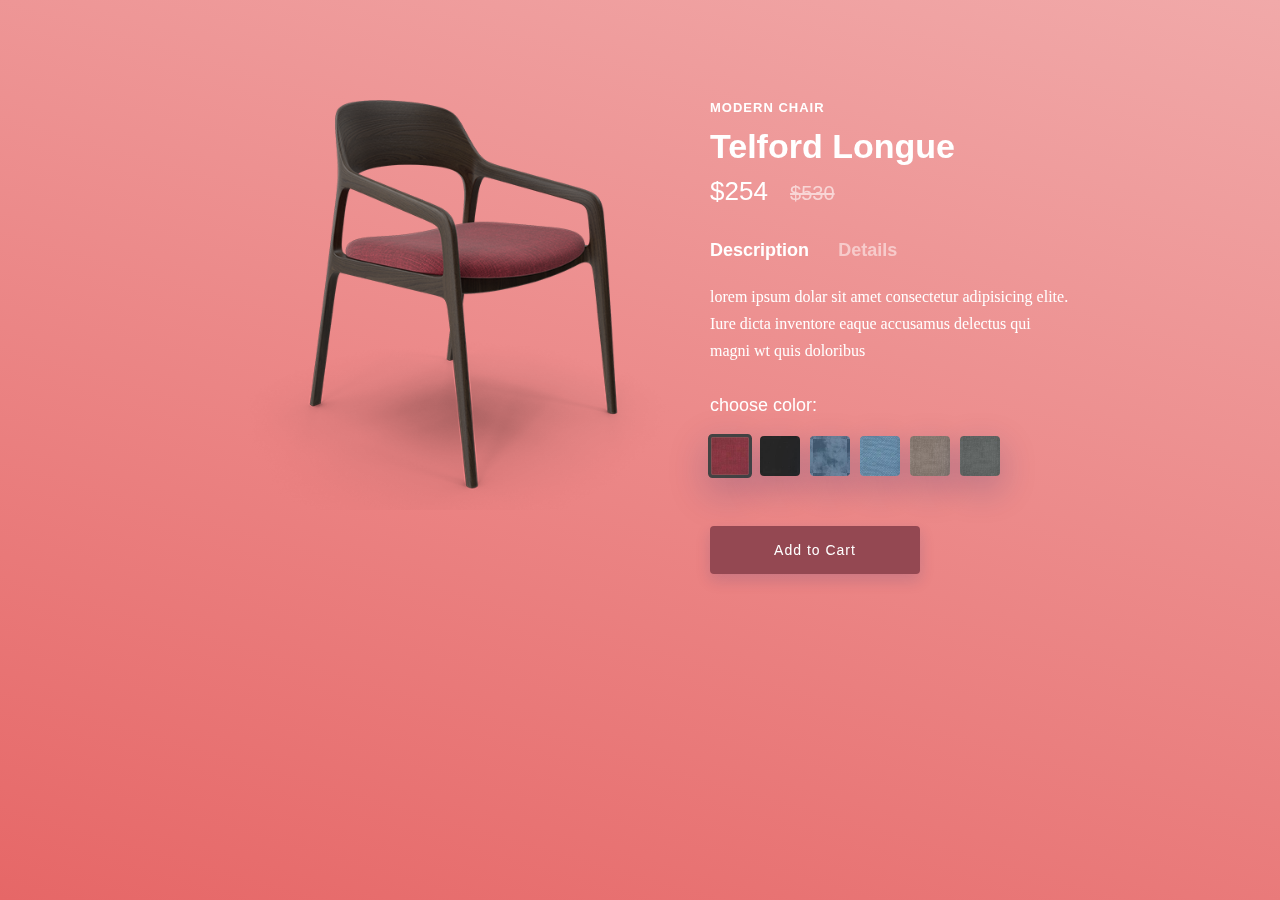
<file: index.html>
<!DOCTYPE html>
<html>
<head>
   
    <title>Modern chair</title>
    <link rel="stylesheet" href="styles.css">
</head>
<body>
    <div class="section-fluid-main">
      <div class="section">
        <div class="info-wrap mob-margin">
      
             <p class="title-up">Modern chair</p>
             <h2>Telford Longue</h2>
             <h4>$254 <span>$530</span></h4>
             <div class="section-fluid">
               <input class="desc-btn" type="radio" id="desc-1" name="desc-btn" checked>
               <label for="desc-1">Description</label>
               <input class="desc-btn" type="radio" id="desc-2" name="desc-btn">
                <label for="desc-2">Details</label>
               
                 <div class="section-fluid desc-sec accor-1">
                 <p>
                     lorem ipsum dolar sit amet consectetur adipisicing elite. Iure dicta
                     inventore eaque accusamus delectus qui magni wt quis doloribus

                 </p>
               </div>
               <div class="section-fluid desc-sec accor-2">
                  <div class="section-inline">
                    <p><span>80</span>cm<br>Length</p>
                  </div>
                  <div class="section-inline">
                    <p><span>65</span>cm<br>Width</p>
                  </div>
                  <div class="section-inline">
                    <p><span>90</span>cm<br>Height</p>
                  </div>
                  <div class="section-inline">
                    <p><span>17.6</span>lbs<br>Weight</p>
                  </div>
               </div>
             </div>
               <h5>choose color:</h5>
          </div>
             <input type="radio" id="color-1" name="color-btn" class="color-btn for-color-1" checked>
             <label class="first-color" for="color-1"></label>
             <input type="radio" id="color-2" name="color-btn" class="color-btn for-color-2">
             <label class="color-2" for="color-2"></label>
             <input type="radio" id="color-3" name="color-btn" class="color-btn for-color-3">
             <label class="color-3" for="color-3"></label>
             <input type="radio" id="color-4" name="color-btn" class="color-btn for-color-4">
             <label class="color-4" for="color-4"></label>
             <input type="radio" id="color-5" name="color-btn" class="color-btn for-color-5">
             <label class="color-5" for="color-5"></label>
             <input type="radio" id="color-6" name="color-btn" class="color-btn for-color-6">
             <label class="color-6" for="color-6"></label>
             <div class="info-wrap">
                <a href="#" class="btn">Add to Cart</a>
             </div>
             <div class="img-wrap chair-1"></div>  
             <div class="img-wrap chair-2"></div>
             <div class="img-wrap chair-3"></div>
             <div class="img-wrap chair-4"></div>
             <div class="img-wrap chair-5"></div>
             <div class="img-wrap chair-6"></div>
             <div class="back-color"></div>
             <div class="back-color chair-2"></div>
             <div class="back-color chair-3"></div>
             <div class="back-color chair-3"></div>
             <div class="back-color chair-4"></div>
             <div class="back-color chair-5"></div>
             <div class="back-color chair-6"></div>
      
               </div> 
            </div>
     </body>
     </html>
</file>
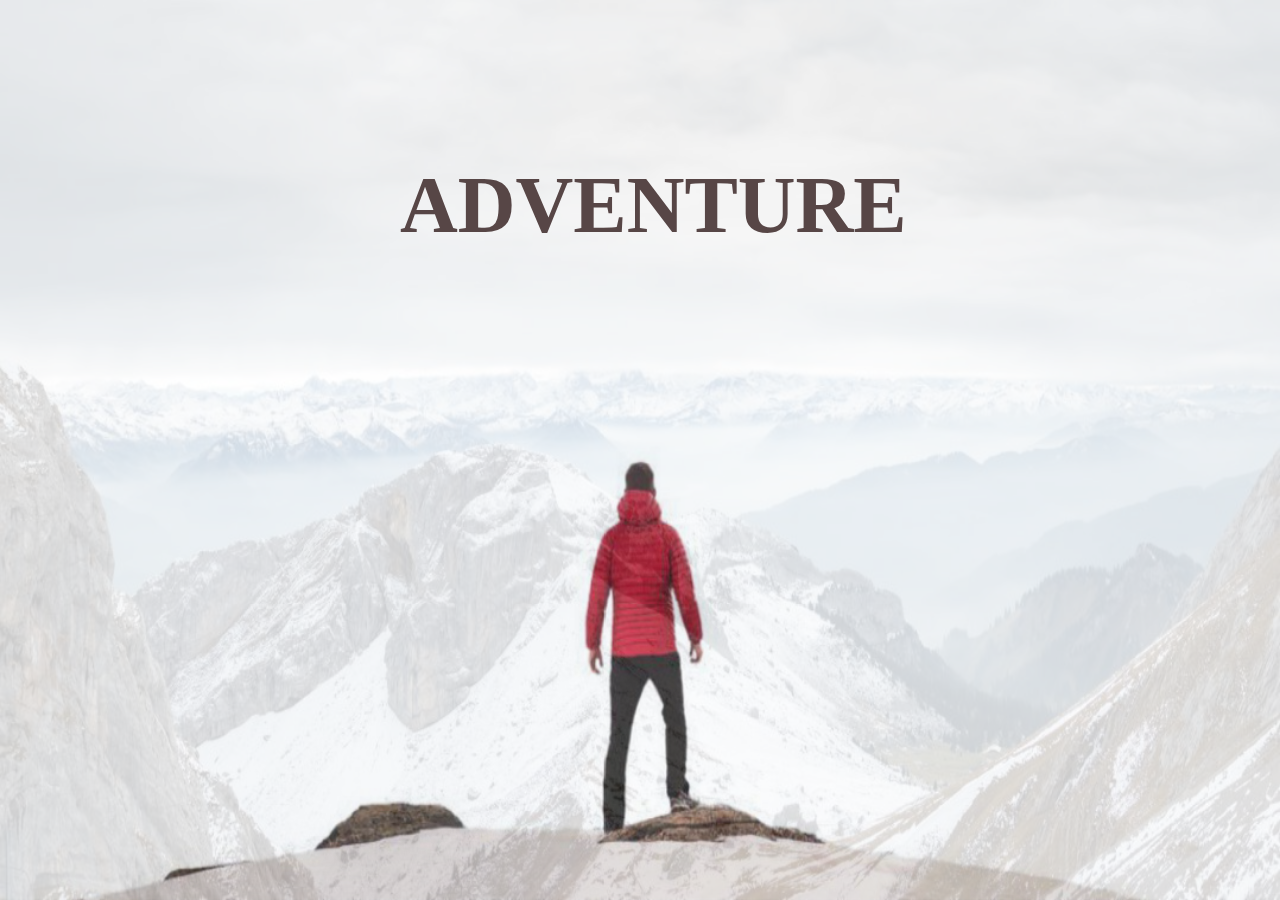
<file: practise/practise.html>
<!DOCTYPE html>
<html lang="en">
<head>
    <meta charset="UTF-8">
    <meta http-equiv="X-UA-Compatible" content="IE=edge">                               
    <meta name="viewport" content="width=device-width, initial-scale=1.0">
    <title>Prallax Website</title>
    <link rel="stylesheet" href="styles.css">

</head>
<body>
  <div id="wrapper">
      <div class="container">
        <img src="background.png" class="background">
         <img src="foreground.png" class="foreground">
          <h1>ADVENTURE</h1>
      </div>
      <section>
        <h2 class="secheading">adventure time!</h2>
        <p class="text">
          When you’re unsure where to begin, utilize the employee’s job description as a springboard for their performance evaluation sample. In doing so, you’ll can determine if they satisfied all the requirements and responsibilities of the job description’s listings. You’ll also be able to determine if there were aspects of the job description where they were lacking. Be sure the job description is up-to-date before working on the performance review. That way, you’re sure the position hasn’t undergone any changes since the job description was written.
        <br></br>
          When writing the performance review, focus only on key points. For example, if the review is about whether or not the employee is achieving their goals, focus on those key points. Examples of performance goals samples include that the employee must complete a certain level of tasks before being considered for a promotion. Some sample resolutions if the employee is not achieving their goals would include that they would implement a strategy for meeting their goals and then set up another check-in with you to assess their progress
          When learning how to write performance reviews, keeping track of an employee’s performance is part of achieving that goal. You’ll be working with sample performance comments from other employees, as well as logging their attendance, following policies, how well their meeting deadlines, and if they’re achieving their goals. When working on these tasks, you may need a logbook sample that includes information about their daily job performance. For example, the ledger sheet sample could consist of information about if accidents occurred if it’s a factory or cash overages if you’re in the retail industry

        </p>
        
          <div class="bg bg1">
             <h2 class="desc">BICKING</h2>
         </div>
         <p class="text">
          When you’re unsure where to begin, utilize the employee’s job description as a springboard for their performance evaluation sample. In doing so, you’ll can determine if they satisfied all the requirements and responsibilities of the job description’s listings. You’ll also be able to determine if there were aspects of the job description where they were lacking. Be sure the job description is up-to-date before working on the performance review. That way, you’re sure the position hasn’t undergone any changes since the job description was written.
          <br></br>
          When writing the performance review, focus only on key points. For example, if the review is about whether or not the employee is achieving their goals, focus on those key points. Examples of performance goals samples include that the employee must complete a certain level of tasks before being considered for a promotion. Some sample resolutions if the employee is not achieving their goals would include that they would implement a strategy for meeting their goals and then set up another check-in with you to assess their progress
          When learning how to write performance reviews, keeping track of an employee’s performance is part of achieving that goal. You’ll be working with sample performance comments from other employees, as well as logging their attendance, following policies, how well their meeting deadlines, and if they’re achieving their goals. When working on these tasks, you may need a logbook sample that includes information about their daily job performance. For example, the ledger sheet sample could consist of information about if accidents occurred if it’s a factory or cash overages if you’re in the retail industry

          
           </p>
         <div class="bg bg2">
          <h2 class="desc">PARAGLIDING</h2>
         </div>
          <p class="text">
         When you’re unsure where to begin, utilize the employee’s job description as a springboard for their performance evaluation sample. In doing so, you’ll can determine if they satisfied all the requirements and responsibilities of the job description’s listings. You’ll also be able to determine if there were aspects of the job description where they were lacking. Be sure the job description is up-to-date before working on the performance review. That way, you’re sure the position hasn’t undergone any changes since the job description was written.
         <br></br>
         When writing the performance review, focus only on key points. For example, if the review is about whether or not the employee is achieving their goals, focus on those key points. Examples of performance goals samples include that the employee must complete a certain level of tasks before being considered for a promotion. Some sample resolutions if the employee is not achieving their goals would include that they would implement a strategy for meeting their goals and then set up another check-in with you to assess their progress
         When learning how to write performance reviews, keeping track of an employee’s performance is part of achieving that goal. You’ll be working with sample performance comments from other employees, as well as logging their attendance, following policies, how well their meeting deadlines, and if they’re achieving their goals. When working on these tasks, you may need a logbook sample that includes information about their daily job performance. For example, the ledger sheet sam
         ple could consist of information about if accidents occurred if it’s a factory or cash overages if you’re in the retail industry
        
        </p>
         <div class="bg bg3">
         <h2 class="desc">SURFING</h2>
         </div>
         <p class="text">
         When you’re unsure where to begin, utilize the employee’s job description as a springboard for their performance evaluation sample. In doing so, you’ll can determine if they satisfied all the requirements and responsibilities of the job description’s listings. You’ll also be able to determine if there were aspects of the job description where they were lacking. Be sure the job description is up-to-date before working on the performance review. That way, you’re sure the position hasn’t undergone any changes since the job description was written.
        <br></br>
        When writing the performance review, focus only on key points. For example, if the review is about whether or not the employee is achieving their goals, focus on those key points. Examples of performance goals samples include that the employee must complete a certain level of tasks before being considered for a promotion. Some sample resolutions if the employee is not achieving their goals would include that they would implement a strategy for meeting their goals and then set up another check-in with you to assess their progress
        When learning how to write performance reviews, keeping track of an employee’s performance is part of achieving that goal. You’ll be working with sample performance comments from other employees, as well as logging their attendance, following policies, how well their meeting deadlines, and if they’re achieving their goals. When working on these tasks, you may need a logbook sample that includes information about their daily job performance. For example, the ledger sheet sample could consist of information about if accidents occurred if it’s a factory or cash overages if you’re in the retail industry

    
       </p>
  


        </section>
           </div>
      
          </body>
         </html>
</file>
<file: styles.css>
*,
*::before,
*::after{
       margin: 0;
       padding: 0;
       box-sizing: border-box;

}
 
body{
     font-family: "poppins",sans-serif;
     font-weight: 400;
     font-size: 15px;
     line-height: 1.7;
     color: #fff;
     background-color: #1f2029;
     min-height: 100vh;
     margin: 0;
     padding: 0;
     overflow-x: none;

}
p{

   font-family: "poppins,sans-serif";
   font-weight: 400;
   font-size:  16px;
   line-height: 1.7;
   color: #fff;
   margin: 0;

}
.section{
    position: relative;
    max-width: calc(100%-40%);
    width: 860px;
    margin: 0 auto;
    display: flex;
    flex-wrap: wrap;
    padding: 100px 0;
}
 
.section-fluid{
    position: relative;
    width: 100%;
    display: block;
}
[type="radio"]:checked,
[type="radio"]:not(:checked){
    position: absolute;
    visibility: hidden;
}
.color-btn:checked+label,
.color-btn:not(:checked)+label{
    position: relative;
    height: 40px;
    transition: all 200ms linear;
    border-radius: 4px;
    width: 40px;
    overflow: hidden;
    border: none;
    cursor: pointer;
    color: #ffeba7;
    margin-right: 10px;
    box-shadow: 0 12px 35px 0 rgba(16,39,112,0.25);
    z-index: 10;
    background-position: center;
    background-size: cover;
    border: 3px solid transparent;
}
.color-btn:checked+label{
    border-color: #434343;
    transform: scale(1.1);
}
label.first-color{
    margin-left: 500px;
    background-image: url(color1.jpg);
}
label.color-2{
    background-image: url(color2.jpg);
}

label.color-3{
    background-image: url(color3.jpg);
}

label.color-4{
    background-image: url(color4.jpg);
}

label.color-5{
    background-image: url(color5.jpg);
}

label.color-6{
    background-image: url(color6.jpg);
}

.img-wrap{
    position: absolute;
    top: 100px;
    left: 0;
    width: 500px;
    height: 410px;
    display: inline-block;
    z-index: 9;
    transition: all 550ms linear;
    transition-delay: 100ms;
    background-position: center top;
    background-size: 100%;
    background-repeat: no-repeat;
    background-image: url(chair1.png);
    opacity: 0;
}
.for-color-1:checked~.img-wrap.chair-1{
    opacity: 1;
    animation: shake 1s cubic-bezier(0.36,0.07,0.19,0.97) both;
}
.img-wrap.chair-2{
    background-image: url(chair2.png);
}
.for-color-2:checked~.img-wrap.chair-2{
    opacity: 1;
    animation: shake 1s cubic-bezier(0.36,0.07,0.19,0.97) both;
}
.img-wrap.chair-3{
    background-image: url(chair3.png);
}
.for-color-3:checked~.img-wrap.chair-3{
    opacity: 1;
    animation: shake 1s cubic-bezier(0.36,0.07,0.19,0.97) both;
}
.img-wrap.chair-4{
    background-image: url(chair4.png);
}
.for-color-4:checked~.img-wrap.chair-4{
    opacity: 1;
    animation: shake 1s cubic-bezier(0.36,0.07,0.19,0.97) both;
}
.img-wrap.chair-5{
    background-image: url(chair5.png);
}
.for-color-5:checked~.img-wrap.chair-5{
    opacity: 1;
    animation: shake 1s cubic-bezier(0.36,0.07,0.19,0.97) both;
}
.img-wrap.chair-6{
    background-image: url(chair6.png);
}
.for-color-6:checked~.img-wrap.chair-6{
    opacity: 1;
    animation: shake 1s cubic-bezier(0.36,0.07,0.19,0.97) both;
}
@keyframes shake{
       10%,
       90%{
        transform: translate3d(-1px,0,0) rotate(-1deg);
}

       20%,
       80%{
      transform: translate3d(2px,0,0) rotate(2deg);
 }
      30%,
      50%,
      70%{
  transform: translate3d(-3px,0,0) rotate(-3deg);
}
      40%,
      60%{
    transform: translate3d(3px,0,0) rotate(3deg);
}
}
.back-color{
    position: fixed;
    top: 0;
    left: 0;
    width: 100%;
    height: 100%;
    display: block;
    z-index: 1;
    background-image: linear-gradient(196deg,#f1a9a9,#e66767);
    transition: all 250ms linear;
    transition-delay: 300ms;
}
.back-color.chair-2{
    background-image: linear-gradient(196deg,#4c4c4c,#262626);
    opacity: 0;
}
.for-color-2:checked~.back-color.chair-2{
    opacity: 1;
}
.back-color.chair-3{
    background-image: linear-gradient(196deg,#8a9fb2,#5f7991);
    opacity: 0;
}
.for-color-3:checked~.back-color.chair-3{
    opacity: 1;
}
.back-color.chair-4{
    background-image: linear-gradient(196deg,#97afc3,#6789a7);
    opacity: 0;
}
.for-color-4:checked~.back-color.chair-4{
    opacity: 1;
}
.back-color.chair-5{
    background-image: linear-gradient(196deg,#afa6a0,#8c7f76);
    opacity: 0;
}
.for-color-5:checked~.back-color.chair-5{
    opacity: 1;
}
.back-color.chair-6{
    background-image: linear-gradient(196deg,#aaadac,#838786);
    opacity: 0;
}
.for-color-6:checked~.back-color.chair-6{
    opacity: 1;
}
 .info-wrap{
    position: relative;
    margin-left: 500px;
    z-index: 10;
    display: block;
    text-align: left;
 }
 .title-up{
    font-family: "poppins", sans-serif;
    font-weight: 700;
    text-transform: uppercase;
    letter-spacing: 1px;
    font-size: 13px;
    line-height: 1.2;
    color: #fff;
    margin-top: 0;
    margin-bottom: 10px;
    
 }
 h2{
    font-family: "poppins", sans-serif;
    font-weight: 800;
    font-size: 34px;
    line-height: 1.2;
    color: #fff;
    margin-top: 0;
    margin-bottom: 10px;

 }
 h4{
    font-family: "poppins", sans-serif;
    font-weight: 500;
    font-size: 26px;
    line-height: 1.2;
    color: #fff;
    margin-top: 0;
    margin-bottom: 30px;

 }
 h4 span{
    text-decoration: line-through;
    font-size: 20px;
    opacity: 0.6;
    padding-left: 15px;
 }
 h5{
    font-family: "poppins", sans-serif;
    font-weight: 500;
    font-size: 18px;
    line-height: 1.2;
    color: #fff;
    margin-top: 0;
    margin-bottom: 20px;
 }
 .desc-btn:checked+label,
 .desc-btn:not(:checked)+label{
     
     position: relative;
     transition: all 200ms linear;
     display: inline-block;
     border: none;
     cursor: pointer;
     color: #ffeba7;
     font-family: "poppins",sans-serif;
     font-weight: 600;
     font-size: 18px;
     line-height: 1.2;
     color: #fff;
     margin-right: 25px;
     opacity: 0.5;

 }
 .desc-btn:checked+label{
     opacity: 1;
 }
 .desc-btn:not(:checked)+label:hover{
     opacity: 0.8;
 }
 .desc-sec{
    padding-top: 20px;
    padding-bottom: 30px;
    transition: all 250ms linear;
    opacity: 0;
    overflow: hidden;
    pointer-events: none;
    transform: translateY(20px);
 }
 

 .desc-sec.accor-2{
      position: absolute;
      top: 25px;
      left: 0;
      width: 100%;
      z-index: 2;

 }

#desc-1:checked~.desc-sec.accor-1{
    opacity: 1;
    pointer-events: auto;
    transform: translateY(0);
       
}

#desc-2:checked~.desc-sec.accor-2{
    opacity: 1;
    pointer-events: auto;
    transform: translateY(0);
}
.section-inline{

      position: relative;
      display: inline-block;
      margin-right: 20px;
}
.section-inline p span{
      font-size: 30px;
      line-height: 1.1;
}
.btn{
    position: relative;
    font-family:"poppins", sans-serif;
    font-weight: 500;
    font-size: 14px;
    height: 48px;
    line-height: 2;
    border-radius: 4px;
    width: 210px;
    letter-spacing: 1px;
    display: inline-flex;
    align-items: center;
    justify-content: center;
    border: none;
    cursor: pointer;
    overflow: hidden;
    background-color: transparent;
    color: #fff;
    box-shadow: 0 6px 15px 0 rgba(16,39,112,0.15);
    transition: all 250ms linear;
    text-decoration: none;
    margin-top: 50px;

}
.icon{

    padding-right: 7px;
    font-size: 20px;
}
.btn:before{
     position: absolute;
     top: 0;
     left: 0;
     width: 100%;
     height: 100%;
     content: "";
     z-index: -1;
     background-color: #944852;
     transition: background-color 250ms 300ms ease;
}
.btn:hover{
      box-shadow: 0 12px 35px 0 rgba(16,39,112,0.25);
      background-color: #333;
}
.for-color-2:checked~.info-wrap.btn::before{
        background-color: #1a1a1a;
}
.for-color-3:checked~.info-wrap.btn::before{
    background-color: #40566e;


}
.for-color-4:checked~.infp-wrap.btn::before{
    background-color: #5e89b2;


}
.for-color-5:checked~.info-wrap.btn::before{
    background-color: #8c7f76;


}
.for-color-6:checked~.info-wrap.btn::before{
    background-color: #5d6160;


}
</file>
<file: practise/styles.css>
* {
       margin: 0;
       padding: 0;
       box-sizing: border-box;
}

#wrapper {
       
       height: 100vh;
       overflow-x: hidden;
       overflow-y: auto;
       perspective: 10px;
}
.container {
        position: relative;
        height: 100%;
        display: flex;
        justify-content: center;
        align-items: center;
        transform-style: preserve-3d;
        z-index: -1;   

}
.background, .foreground{
          position: absolute;
          height: 100%;
          width: 100%;
          z-index: -1;

}
.background{

       transform: translateZ(-40px)scale(5);
       
} 
.foreground{
       
       transform: translateZ(-20px)scale(3);
       opacity: 0.8;
}
h1{
       position: absolute;
       font-size: 5rem;
       color: rgb(87, 70, 70);
       top: 10rem;
       left: 25rem;
       right:20rem;
       
}

section{
          background-color: rgb(45,45,43);    
          color: white;   
          padding: 3rem; 

}
.bg1{
       background-image: url(p3.jpeg);

}
 
 
.bg2{
       background-image: url(p2.jpeg);
       
}
.bg3{
       background-image: url(p5.jpeg);
}


.secheading{
       font-size: 4rem;
       padding: 0 5px;
}
 
 .text{
      font-size: 1rem;
      padding: 0 5rem;
      margin: 3rem 0;
 }

.bg{
       position: relative;
       width: 100%;
       background-attachment: fixed;
       height: 500px;
       background-position: center;
       background-size: cover;
       

}
.desc{
       position: absolute;
       background-color: white;
       padding: 0.5rem 2.5rem;
       top: 40%;
       left: 40%;
       color: black;
       font-size: 2rem;
       font-weight: 600;
}
</file>
